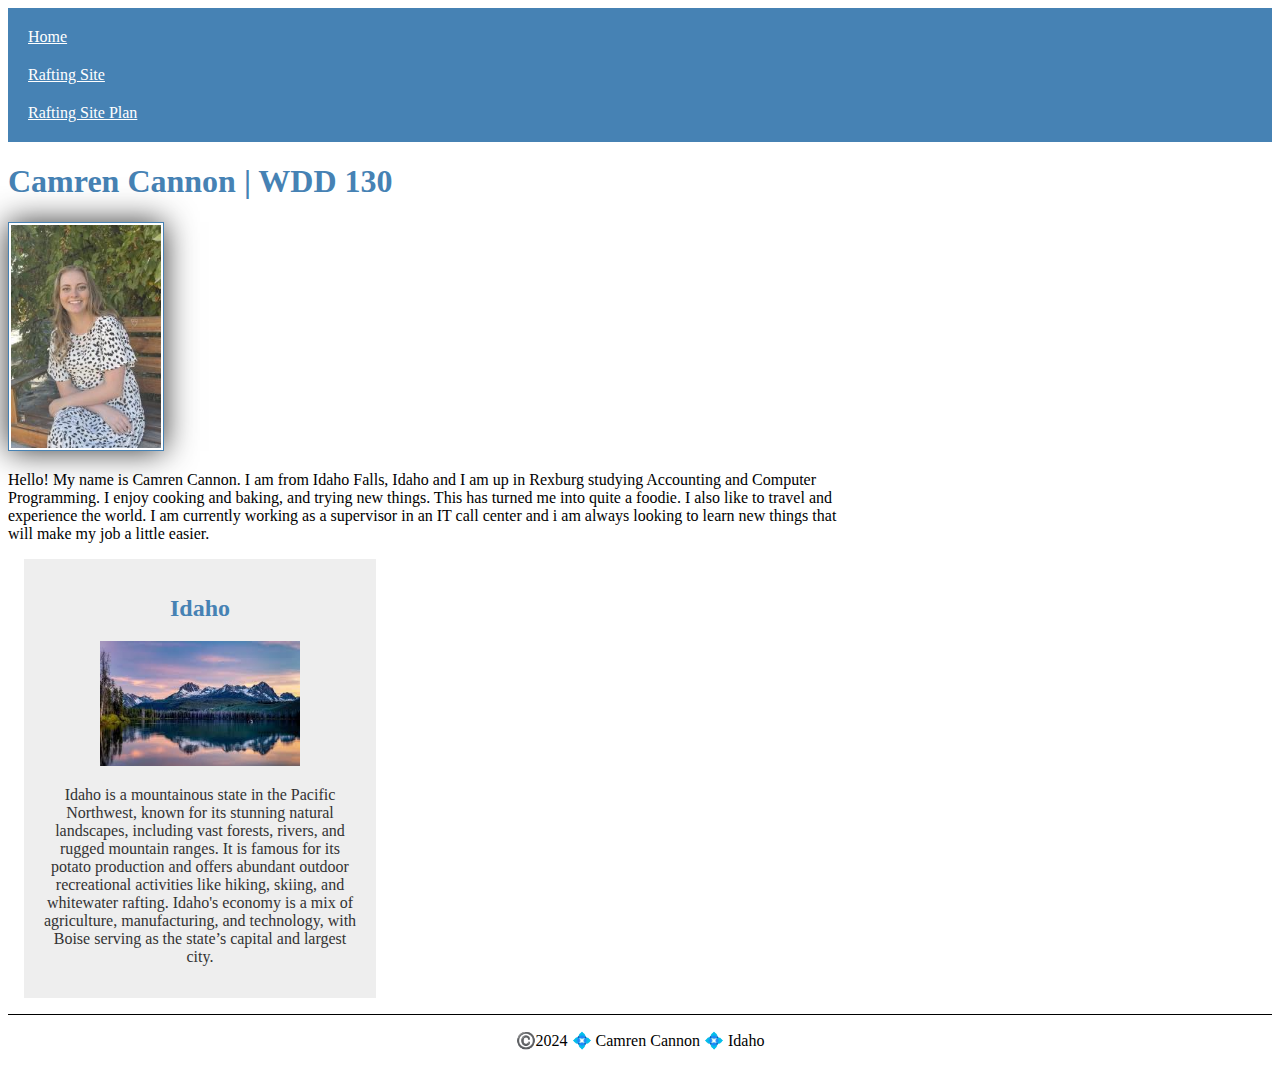
<file: index.html>
<!DOCTYPE html>
<html lang="en-US">
  <head>
    <meta Charset="utf-8">
    <meta name="viewport" content="width=device-width,initial-scale=1.0">
    <title>Camren Cannon | WDD 130</title>
    <meta name="description" content="Describe your home page here using keywords like your name, the course, the purpose of the page">
    <meta name="author" content="Camren Cannon">

    <link rel="stylesheet" href="styles/styles.css">
  </head>
  <body>
    <header>
        <nav>
            <a href="#">Home</a>
            <a href="wwr/index.html">Rafting Site</a>
            <a href="wwr/site-plan-rafting.html">Rafting Site Plan</a>
        </nav>
    </header>
    <main>
        <h1>Camren Cannon | WDD 130</h1>
        <img src="images/profile.jpg" alt="Hello, my name is Camren Cannon" width="200">
        <p>Hello! My name is Camren Cannon. I am from Idaho Falls, Idaho and I am up in Rexburg studying Accounting and Computer Programming. I enjoy cooking and baking, and trying new things. This has turned me into quite a foodie. I also like to travel and experience the world. I am currently working as a supervisor in an IT call center and i am always looking to learn new things that will make my job a little easier.</p>
      </main>
      <aside>
        <h2>Idaho</h2>
        <img src="images/Idaho.jfif" alt="Idahome">
        <p> Idaho is a mountainous state in the Pacific Northwest, known for its stunning natural landscapes, including vast forests, rivers, and rugged mountain ranges. It is famous for its potato production and offers abundant outdoor recreational activities like hiking, skiing, and whitewater rafting. Idaho's economy is a mix of agriculture, manufacturing, and technology, with Boise serving as the state’s capital and largest city. </p>
      </aside>
      <footer>
        <p>©️2024 💠 Camren Cannon 💠 Idaho</p>
    </footer>
  </body>
</html>
</file>
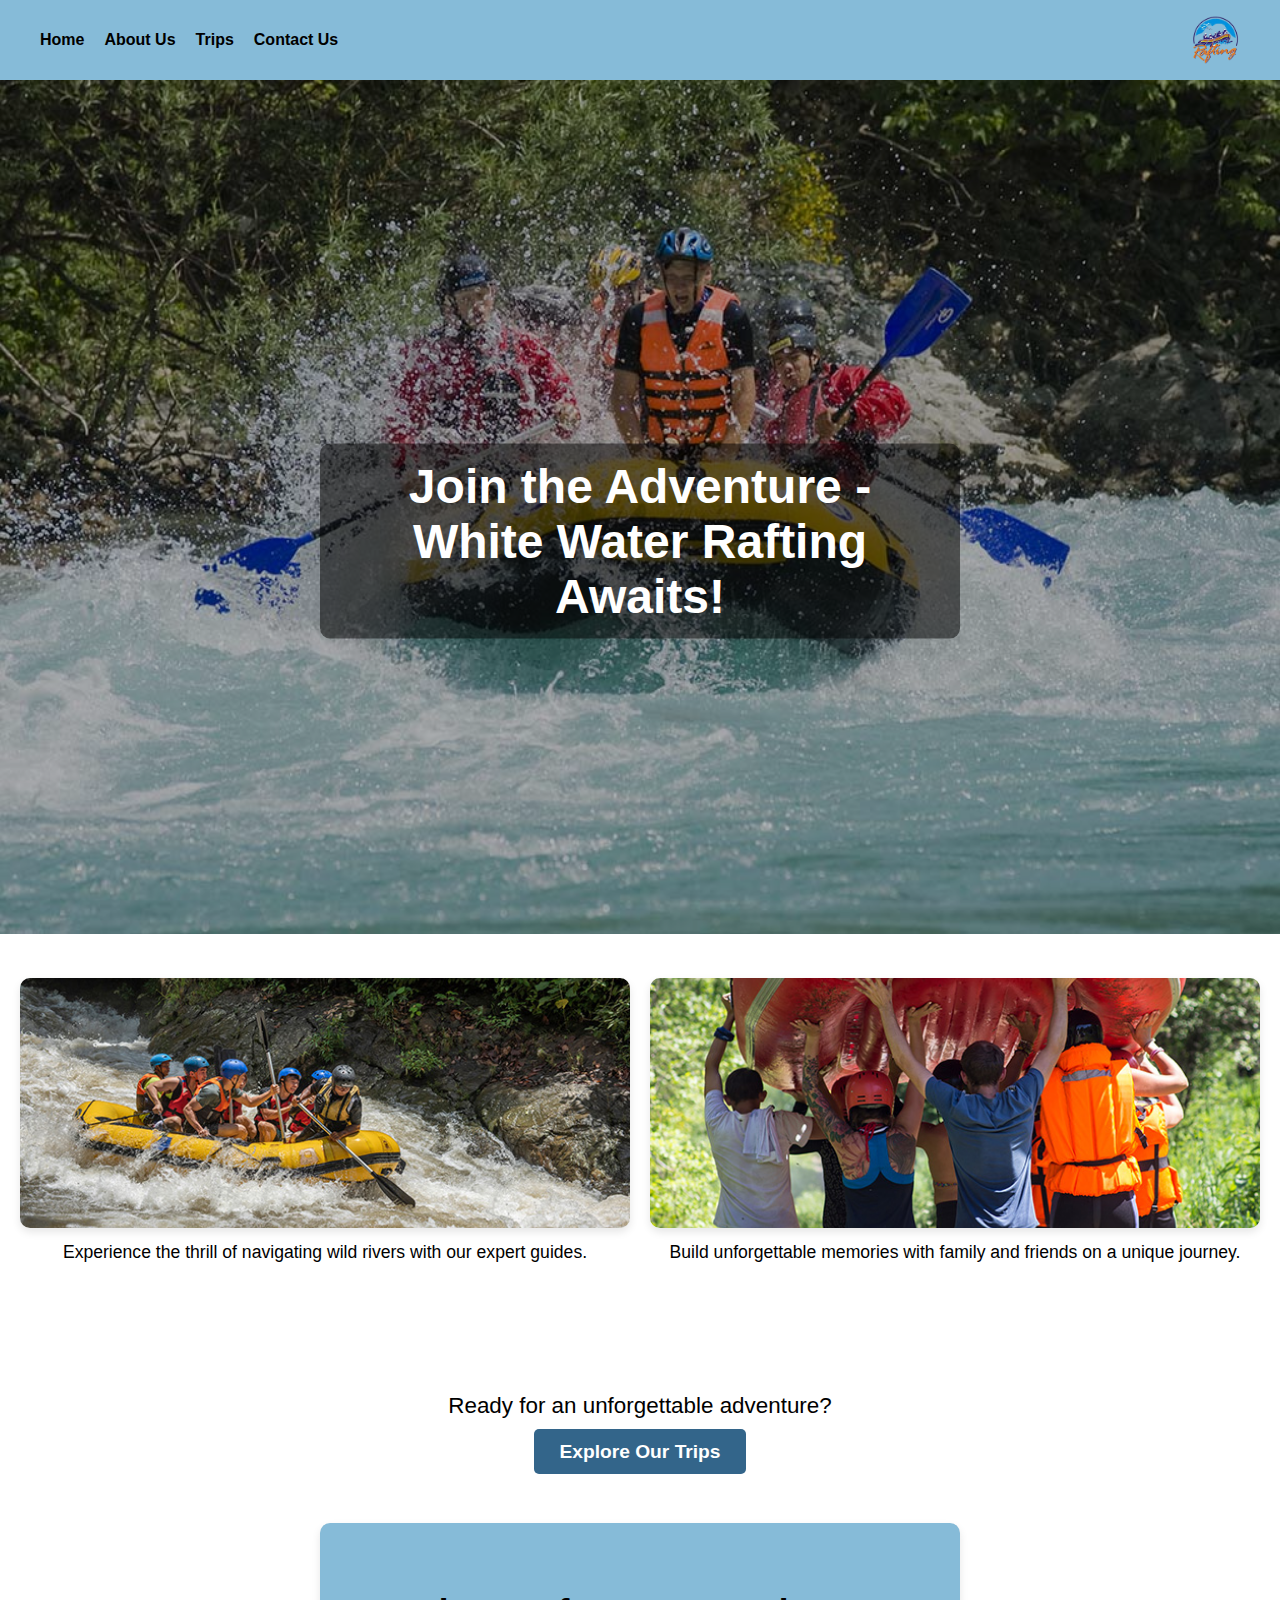
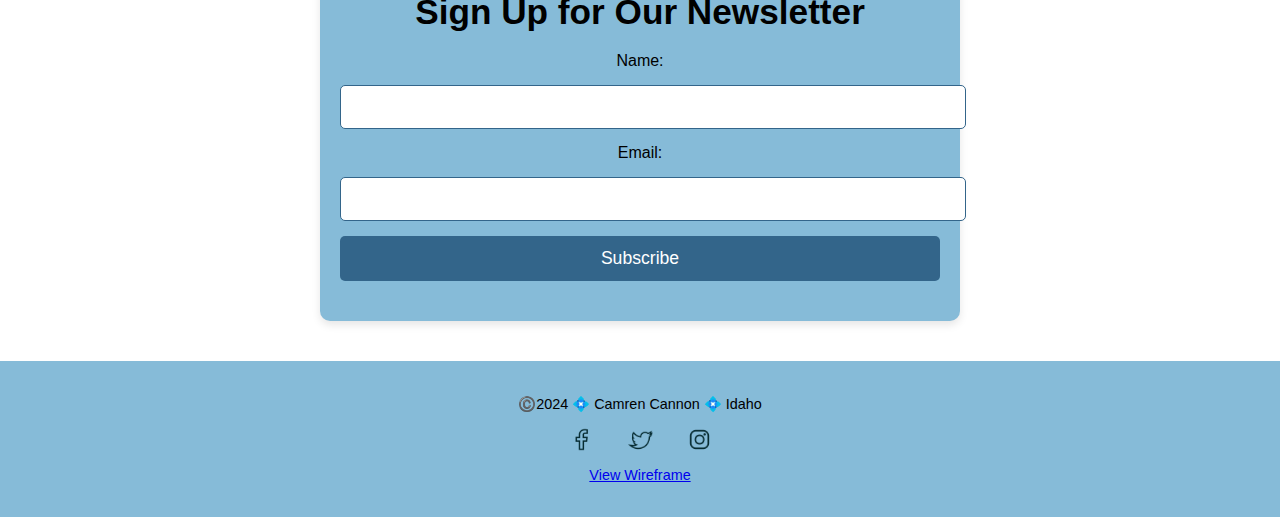
<file: wwr/index.html>
<!DOCTYPE html>
<html lang="en-US">
<head>
    <meta charset="utf-8">
    <meta name="viewport" content="width=device-width, initial-scale=1.0">
    <title>Adventure Rafters - Home</title>
    <meta name="description" content="Experience thrilling white-water rafting adventures. Join us for an unforgettable journey down wild rivers with Adventure Rafters.">
    
    <style>
        /* Color Variables */
        :root {
            --primary-color: #33658a;
            --secondary-color: #86bbd8;
            --accent1-color: #e7df36;
            --accent2-color: #d56f3e;
            --white-color: #ffffff;
            --text1-color: black;
        }

        /* General Styles */
        body {
            font-family: 'Poppins', sans-serif;
            margin: 0;
            padding: 0;
            color: var(--text1-color);
        }

        header {
            background-color: var(--secondary-color);
            padding: 15px 40px;
            display: flex;
            align-items: center;
            justify-content: space-between;
        }

        header nav {
            display: flex;
            gap: 20px;
        }

        header img {
            height: 50px;
        }

        header nav a {
            text-decoration: none;
            color: var(--text1-color);
            font-weight: bold;
            transition: color 0.3s;
        }

        header nav a:hover {
            color: var(--accent1-color);
        }

        /* Hero Section Styling */
        .hero {
            position: relative;
            text-align: center;
            overflow: hidden;
        }

        .hero-image {
            width: 100%;
            height: auto;
            filter: brightness(70%);
        }

        .hero h1 {
            position: absolute;
            top: 50%;
            left: 50%;
            transform: translate(-50%, -50%);
            font-size: 3em;
            color: var(--white-color);
            background: rgba(0, 0, 0, 0.5);
            padding: 15px 30px;
            border-radius: 10px;
        }

        /* CSS Grid Layout */
        .about-grid {
            display: grid;
            grid-template-columns: 1fr 1fr;
            gap: 20px;
            padding: 40px 20px;
        }

        .grid-item img {
            width: 100%;
            height: 250px; /* Set a fixed height for uniformity */
            object-fit: cover; /* Ensures the image fills the box without distortion */
            border-radius: 10px;
            box-shadow: 0 4px 8px rgba(0, 0, 0, 0.1);
        }

        .grid-item p {
            text-align: center;
            color: var(--text1-color);
            margin-top: 10px;
            font-size: 1.1em;
        }

        /* Call to Action Styling */
        .cta {
            text-align: center;
            margin: 30px auto;
            padding: 20px 0;
        }

        .cta p {
            font-size: 1.4em;
            margin-bottom: 10px;
        }

        .cta-button {
            padding: 12px 25px;
            font-size: 1.2em;
            color: var(--white-color);
            background-color: var(--primary-color);
            border-radius: 5px;
            text-decoration: none;
            font-weight: bold;
            transition: background-color 0.3s;
        }

        .cta-button:hover {
            background-color: var(--accent2-color);
        }

        /* Newsletter Sign-Up Form */
        .newsletter-signup {
            padding: 40px 20px;
            background-color: var(--secondary-color);
            text-align: center;
            border-radius: 10px;
            max-width: 600px;
            margin: 40px auto;
            box-shadow: 0 4px 8px rgba(0, 0, 0, 0.1);
        }

        .newsletter-signup h2 {
            font-size: 2.2em;
            margin-bottom: 20px;
            color: var(--text1-color);
        }

        .newsletter-signup form {
            display: flex;
            flex-direction: column;
            gap: 15px;
        }

        .newsletter-signup input[type="text"],
        .newsletter-signup input[type="email"] {
            width: 100%;
            padding: 12px;
            border-radius: 5px;
            border: 1px solid var(--primary-color);
            font-size: 1em;
        }

        .newsletter-signup button {
            background-color: var(--primary-color);
            color: var(--white-color);
            font-size: 1.1em;
            padding: 12px;
            border: none;
            border-radius: 5px;
            cursor: pointer;
            transition: background-color 0.3s;
        }

        .newsletter-signup button:hover {
            background-color: var(--accent1-color);
        }

        /* Footer Styling */
        footer {
            background-color: var(--secondary-color);
            padding: 20px;
            text-align: center;
            font-size: 0.9em;
        }

        footer nav a {
            margin: 0 10px;
            color: var(--text1-color);
            text-decoration: none;
        }

        footer nav a:hover {
            color: var(--accent1-color);
        }

        footer img {
            width: 25px;
            height: 25px;
            margin: 0 5px;
            vertical-align: middle;
        }
    </style>
</head>
<body>
    <header>
        <nav>
            <a href="index.html">Home</a>
            <a href="about.html">About Us</a>
            <a href="trips.html">Trips</a>
            <a href="contact.html">Contact Us</a>
        </nav>
        <img src="images/logo.png" alt="Rafting Logo">
    </header>
    
    <main>
        <!-- Hero Section -->
        <section class="hero">
            <img src="images/hero-image.jpg" alt="Rafting Adventure" class="hero-image">
            <h1>Join the Adventure - White Water Rafting Awaits!</h1>
        </section>
        
        <!-- Grid Layout Section -->
        <section class="about-grid">
            <div class="grid-item">
                <img src="images/about1.jpg" alt="River Rafting Experience">
                <p>Experience the thrill of navigating wild rivers with our expert guides.</p>
            </div>
            <div class="grid-item">
                <img src="images/about2.jpg" alt="Team Building">
                <p>Build unforgettable memories with family and friends on a unique journey.</p>
            </div>
        </section>
        
        <!-- Call to Action -->
        <section class="cta">
            <p>Ready for an unforgettable adventure?</p>
            <p> </p>
            <a href="trips.html" class="cta-button">Explore Our Trips</a>
        </section>
        
        <!-- Newsletter Sign-Up Form -->
        <section class="newsletter-signup">
            <h2>Sign Up for Our Newsletter</h2>
            <form>
                <label for="newsletter-name">Name:</label>
                <input type="text" id="newsletter-name" name="name" required>
                
                <label for="newsletter-email">Email:</label>
                <input type="email" id="newsletter-email" name="email" required>
                
                <button type="submit">Subscribe</button>
            </form>
        </section>
    </main>

    <footer>
        <p>©️2024 💠 Camren Cannon 💠 Idaho</p>
        <nav class="sociallinks">
            <a href="https://www.facebook.com/yourpage" target="_blank"><img src="images/facebook.webp" alt="Follow us on Facebook"></a>
            <a href="https://www.twitter.com/yourpage" target="_blank"><img src="images/twitter.webp" alt="Follow us on Twitter"></a>
            <a href="https://www.instagram.com/yourpage" target="_blank"><img src="images/instagram.webp" alt="Follow us on Instagram"></a>
        </nav>
        <p><a href="wireframe-image-link.jpg">View Wireframe</a></p>
    </footer>
</body>
</html>
</file>
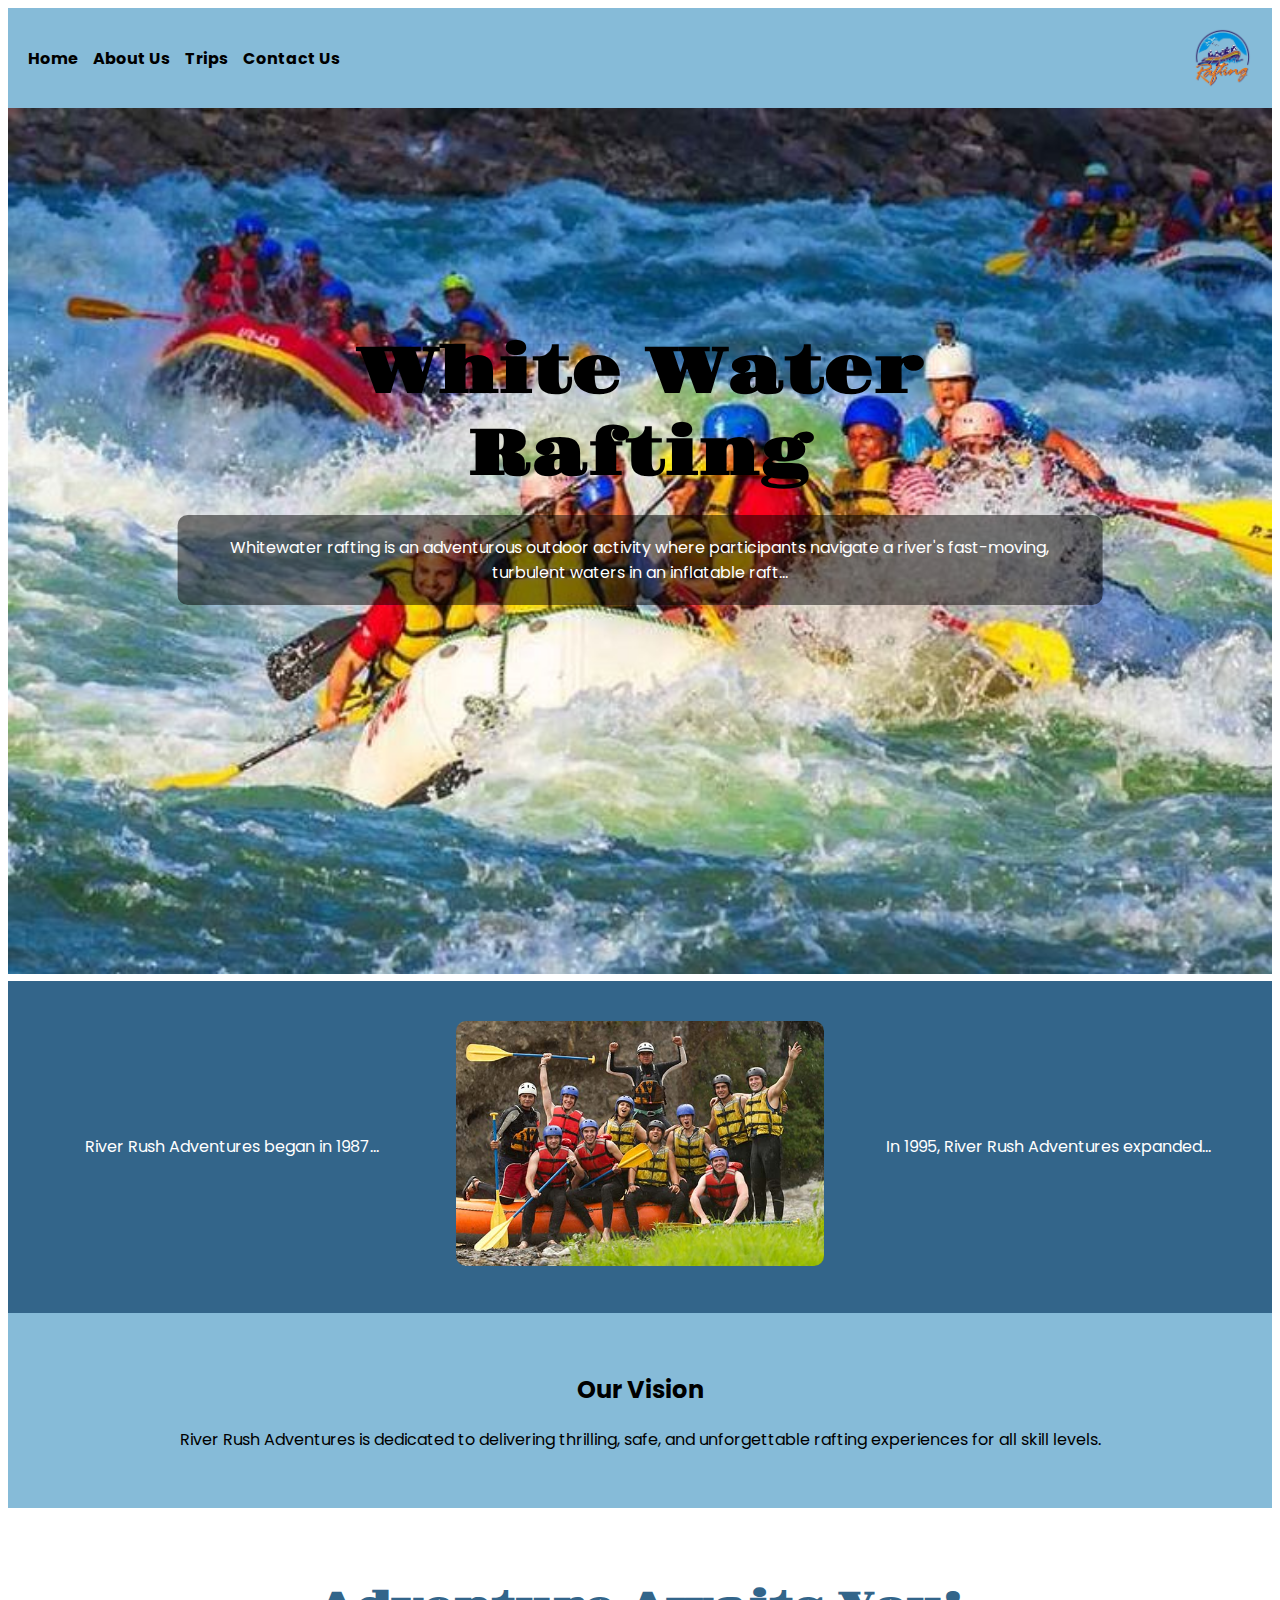
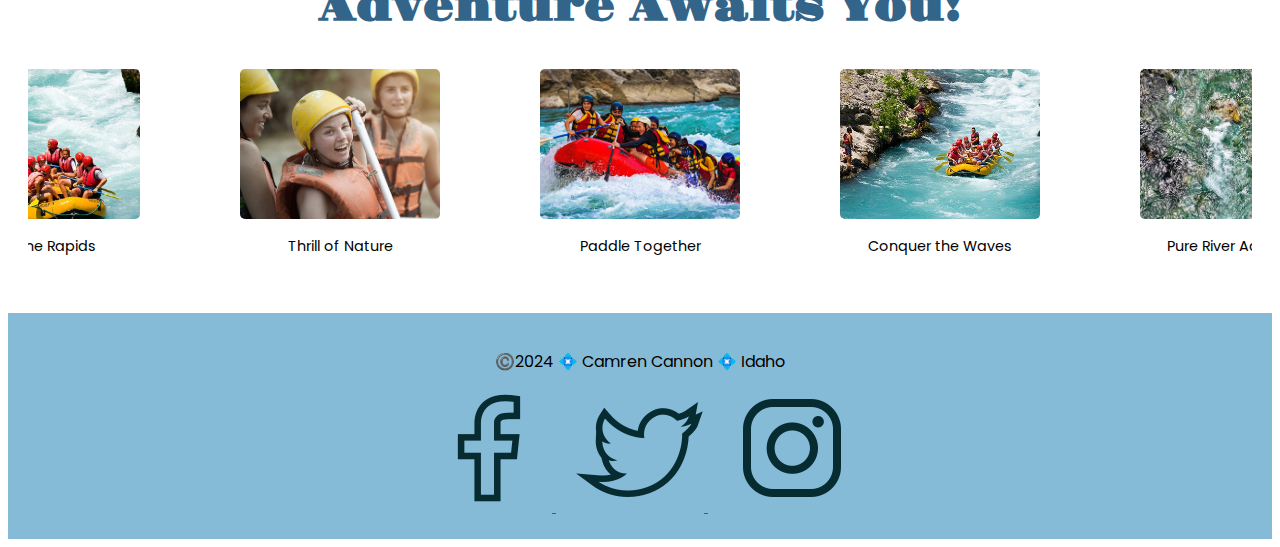
<file: wwr/about.html>
<!DOCTYPE html>
<html lang="en-US">
<head>
    <meta charset="UTF-8">
    <meta name="viewport" content="width=device-width, initial-scale=1.0">
    <meta name="description" content="Learn about River Rush Adventures, a whitewater rafting company founded in 1987, known for thrilling rafting experiences and scenic expeditions.">
    <meta name="author" content="Camren Cannon">
    
    <title>About Us - Adventure Rafters</title>
    
    <link rel="preconnect" href="https://fonts.googleapis.com">
    <link rel="preconnect" href="https://fonts.gstatic.com" crossorigin>
    <link href="https://fonts.googleapis.com/css2?family=Gravitas+One&family=Poppins:wght@400&display=swap" rel="stylesheet">
    
    <style>
        /* Color Variables */
        :root {
            --primary-color: #33658a;
            --secondary-color: #86bbd8;
            --accent1-color: #e7df36;
            --accent2-color: #d56f3e;
            --text1-color: black;
        }

        /* Font Variables */
        body {
            font-family: 'Poppins', sans-serif;
        }

        header {
            background-color: var(--secondary-color);
            padding: 20px;
            display: flex;
            align-items: center;
            justify-content: space-between;
        }

        header nav {
            margin-right: auto;
            display: flex;
            gap: 15px;
        }

        header img {
            margin-left: 20px;
            height: 60px;
        }

        header nav a {
            text-decoration: none;
            color: var(--text1-color);
            font-weight: bold;
        }

        header nav a:hover {
            color: var(--accent1-color);
        }

        .hero {
            position: relative;
            text-align: center;
            color: white;
        }

        .hero img {
            width: 100%;
            height: auto;
        }

        .hero h1 {
            position: absolute;
            top: 30%;
            left: 50%;
            transform: translate(-50%, -50%);
            font-family: 'Gravitas One', sans-serif;
            font-size: 4em;
            color: black;
        }

        .hero p {
            position: absolute;
            top: 50%;
            left: 50%;
            transform: translate(-50%, -50%);
            width: 70%;
            background-color: rgba(0, 0, 0, 0.5);
            padding: 20px;
            border-radius: 10px;
        }

        .history {
            display: flex;
            justify-content: space-around;
            align-items: center;
            padding: 40px 20px;
            background-color: var(--primary-color);
            color: white;
            text-align: center;
        }

        .history .text-block, 
        .history .image-block {
            width: 30%;
        }

        .history .image-block img {
            width: 100%;
            border-radius: 10px;
        }

        .vision {
            text-align: center;
            padding: 40px 20px;
            background-color: var(--secondary-color);
            color: var(--text1-color);
        }

        .adventure {
            text-align: center;
            padding: 40px 20px;
        }

        .adventure h2 {
            font-family: 'Gravitas One', sans-serif;
            font-size: 2.5em;
            color: var(--primary-color);
            margin-bottom: 20px;
        }

        .grid {
            display: flex;
            gap: 20px;
            justify-content: center;
            overflow-x: auto;
        }

        .grid-item {
            flex: 0 0 auto;
            width: 200px;
            text-align: center;
        }

        .grid-item img {
            width: 100%;
            height: 150px;
            object-fit: cover;
            border-radius: 5px;
        }

        .grid-item figcaption {
            margin-top: 10px;
            font-size: 0.9em;
            color: var(--text1-color);
        }

        footer {
            background-color: var(--secondary-color);
            padding: 20px;
            text-align: center;
        }

        footer nav a {
            margin: 0 10px;
            color: var(--primary-color);
        }

        footer nav a:hover {
            color: var(--accent1-color);
        }

        footer p {
            margin-bottom: 10px;
            color: var(--text1-color);
        }
    </style>
</head>
<body>
    <header>
        <nav>
            <a href="index.html">Home</a>
            <a href="about.html">About Us</a>
            <a href="trips.html">Trips</a>
            <a href="contact.html">Contact Us</a>
        </nav>
        <img src="images/logo.png" alt="Rafting Logo">
    </header>

    <main>
        <div class="hero">
            <img src="images/raftinghero.jpg" alt="White Water Rafting">
            <h1>White Water Rafting</h1>
            <p>Whitewater rafting is an adventurous outdoor activity where participants navigate a river's fast-moving, turbulent waters in an inflatable raft...</p>
        </div>

        <section class="history">
            <div class="text-block">
                <p>River Rush Adventures began in 1987...</p>
            </div>
            <div class="image-block">
                <img src="images/history.jpg" alt="History Image">
            </div>
            <div class="text-block">
                <p>In 1995, River Rush Adventures expanded...</p>
            </div>
        </section>

        <section class="vision">
            <h2>Our Vision</h2>
            <p>River Rush Adventures is dedicated to delivering thrilling, safe, and unforgettable rafting experiences for all skill levels.</p>
        </section>

        <section class="adventure">
            <h2>Adventure Awaits You!</h2>
            <div class="grid">
                <figure class="grid-item">
                    <img src="images/raftingone.jpg" alt="Yellow Raft">
                    <figcaption>Ride the Rapids</figcaption>
                </figure>
                <figure class="grid-item">
                    <img src="images/raftingtwo.png" alt="Happy People">
                    <figcaption>Thrill of Nature</figcaption>
                </figure>
                <figure class="grid-item">
                    <img src="images/rafting3.jpg" alt="Red Raft">
                    <figcaption>Paddle Together</figcaption>
                </figure>
                <figure class="grid-item">
                    <img src="images/rafting4.jpg" alt="Narrow River">
                    <figcaption>Conquer the Waves</figcaption>
                </figure>
                <figure class="grid-item">
                    <img src="images/rafting5.jpg" alt="Cool Water">
                    <figcaption>Pure River Adventure</figcaption>
                </figure>
            </div>
        </section>
    </main>

    <footer>
        <p>©️2024 💠 Camren Cannon 💠 Idaho</p>
        <nav class="sociallinks">
            <a href="https://www.facebook.com/yourpage" target="_blank">
                <img src="images/facebook.webp" alt="Follow us on Facebook">
            </a>
            <a href="https://www.twitter.com/yourpage" target="_blank">
                <img src="images/twitter.webp" alt="Follow us on Twitter">
            </a>
            <a href="https://www.instagram.com/yourpage" target="_blank">
                <img src="images/instagram.webp" alt="Follow us on Instagram">
            </a>
        </nav>
    </footer>
</body>
</html>
</file>
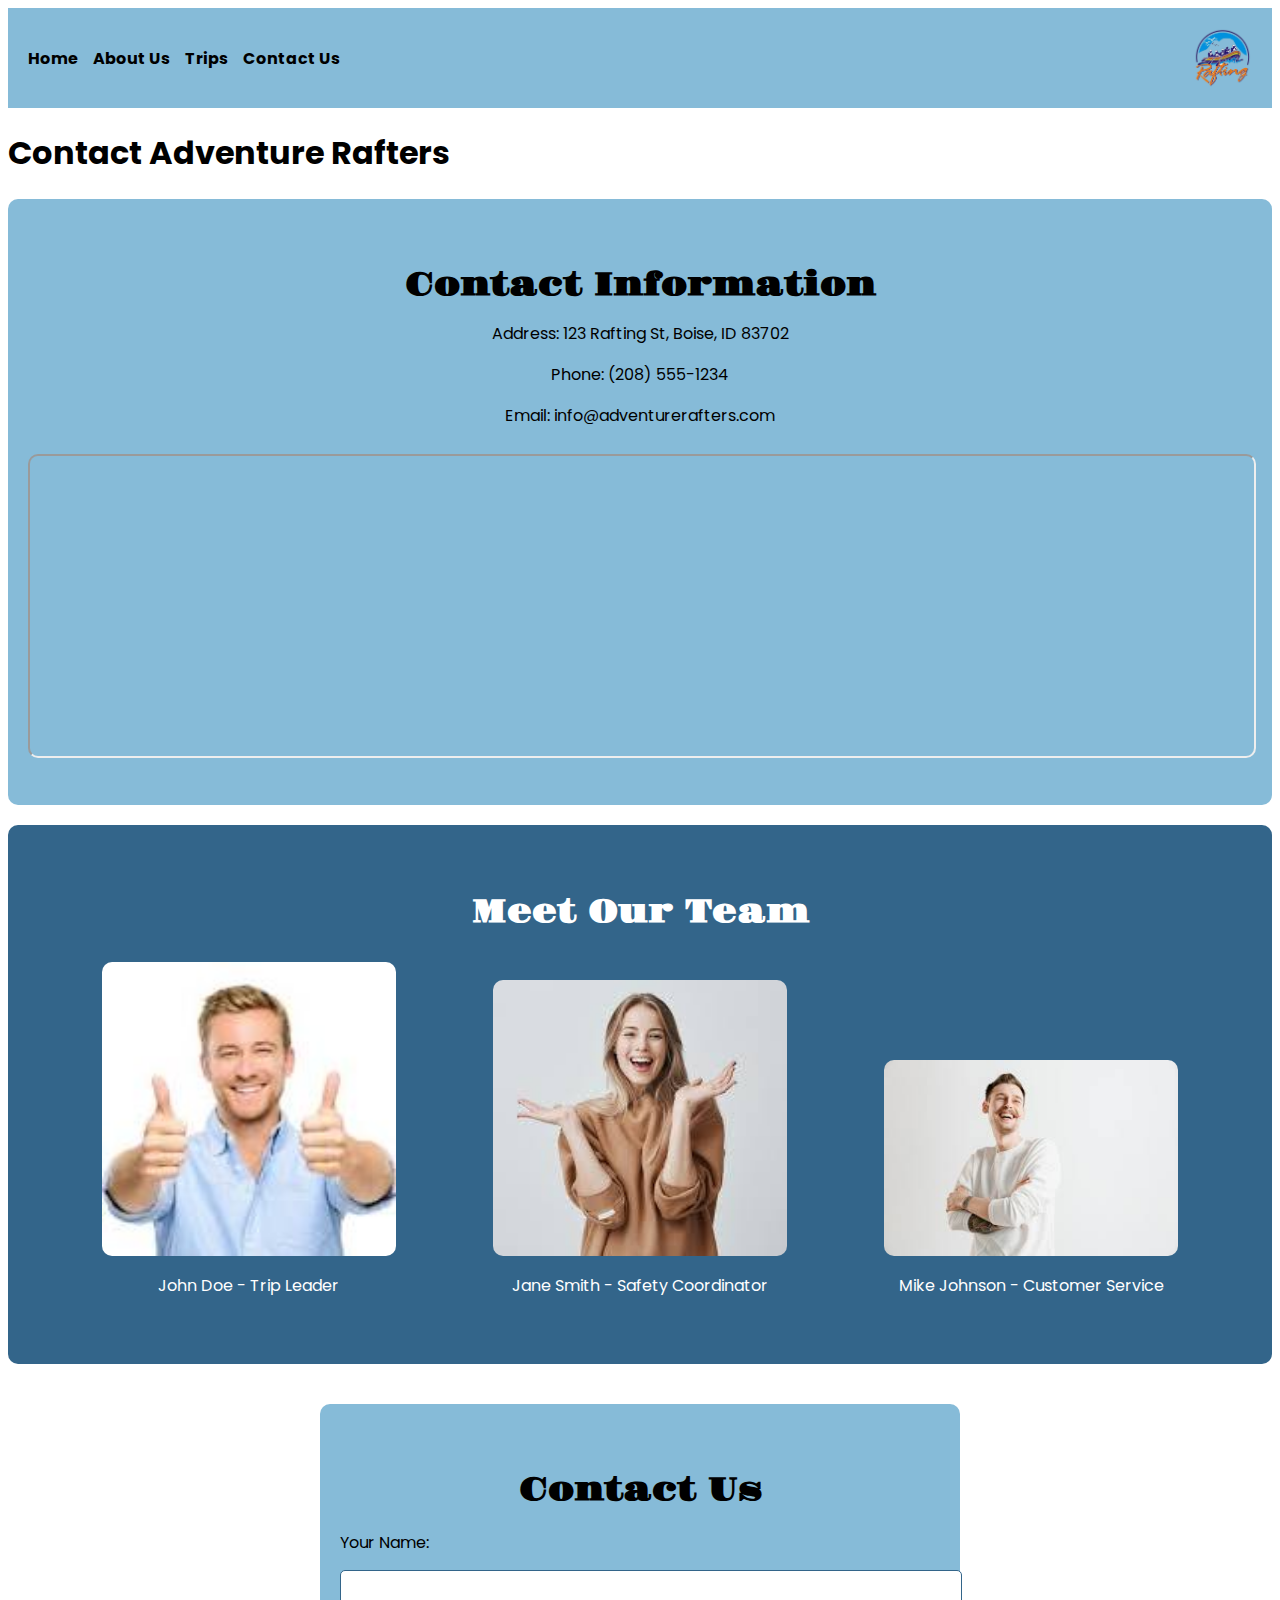
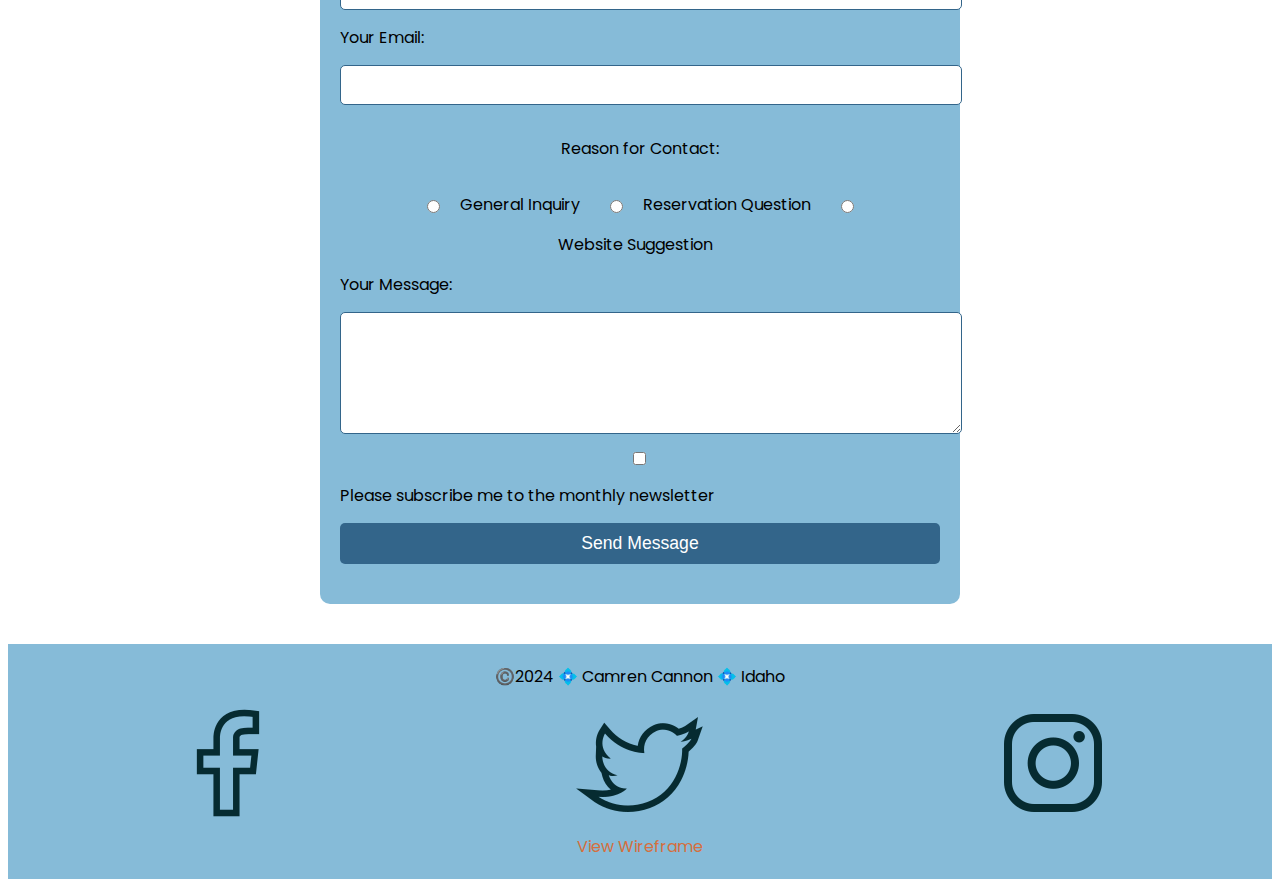
<file: wwr/contact.html>
<!DOCTYPE html>
<html lang="en-US">
<head>
    <meta charset="utf-8">
    <meta name="viewport" content="width=device-width, initial-scale=1.0">
    <title>Contact Us - Adventure Rafters</title>
    <meta name="description" content="Get in touch with Adventure Rafters for general inquiries, reservations, or website suggestions. Visit us, meet our team, or reach out through the contact form.">
    <meta name="author" content="Camren Cannon">

    <!-- Google Fonts -->
    <link rel="preconnect" href="https://fonts.googleapis.com">
    <link rel="preconnect" href="https://fonts.gstatic.com" crossorigin>
    <link href="https://fonts.googleapis.com/css2?family=Poppins:wght@400;700&family=Gravitas+One&display=swap" rel="stylesheet">

    <style>
        /* Color Variables */
        :root {
            --primary-color: #33658a;
            --secondary-color: #86bbd8;
            --accent1-color: #e7df36;
            --accent2-color: #d56f3e;
            --text1-color: black;
        }

        /* Font Variables */
        body {
            font-family: 'Poppins', sans-serif;
        }

        header {
            background-color: var(--secondary-color);
            padding: 20px;
            display: flex;
            align-items: center;
            justify-content: space-between;
        }

        header nav {
            margin-right: auto;
            display: flex;
            gap: 15px;
        }

        header img {
            margin-left: 20px;
            height: 60px;
        }

        header nav a {
            text-decoration: none;
            color: var(--text1-color);
            font-weight: bold;
        }

        header nav a:hover {
            color: var(--accent1-color);
        }

        /* Contact Page Specific Styling */
        .company-info {
            padding: 40px 20px;
            background-color: var(--secondary-color);
            color: var(--text1-color);
            text-align: center;
            border-radius: 10px;
            margin-bottom: 20px;
        }

        .company-info h2 {
            font-family: 'Gravitas One', sans-serif;
            font-size: 2em;
            margin-bottom: 10px;
        }

        .map iframe {
            width: 100%;
            height: 300px;
            border-radius: 10px;
            margin-top: 10px;
        }

        /* Employee Profiles Section */
        .employee-profiles {
            padding: 40px 20px;
            background-color: var(--primary-color);
            color: white;
            text-align: center;
            border-radius: 10px;
            margin-bottom: 20px;
        }

        .employee-profiles h2 {
            font-family: 'Gravitas One', sans-serif;
            font-size: 2em;
            margin-bottom: 20px;
        }

        .profile {
            display: inline-block;
            width: 30%;
            margin: 10px;
            text-align: center;
        }

        .profile img {
            width: 80%;
            height: auto;
            border-radius: 10px;
        }

        .profile p {
            margin-top: 10px;
            font-size: 1em;
        }

        /* Contact Form Section */
        .contact-form {
            padding: 40px 20px;
            background-color: var(--secondary-color);
            color: var(--text1-color);
            border-radius: 10px;
            text-align: center;
            max-width: 600px;
            margin: 40px auto;
        }

        .contact-form h2 {
            font-family: 'Gravitas One', sans-serif;
            font-size: 2em;
            margin-bottom: 20px;
        }

        .contact-form form {
            display: flex;
            flex-direction: column;
            gap: 15px;
        }

        .contact-form label {
            text-align: left;
        }

        .contact-form input[type="text"],
        .contact-form input[type="email"],
        .contact-form textarea {
            width: 100%;
            padding: 10px;
            border-radius: 5px;
            border: 1px solid var(--primary-color);
            font-size: 1em;
        }

        .contact-form textarea {
            height: 100px;
        }

        .contact-form input[type="radio"],
        .contact-form input[type="checkbox"] {
            margin-right: 5px;
        }

        .contact-form button {
            background-color: var(--primary-color);
            color: white;
            font-size: 1.1em;
            padding: 10px 20px;
            border: none;
            border-radius: 5px;
            cursor: pointer;
        }

        .contact-form button:hover {
            background-color: var(--accent1-color);
        }

        /* Centered Radio Group Styling */
        .radio-group {
            display: flex;
            gap: 15px;
            justify-content: center;
            align-items: center;
            flex-wrap: wrap;
            text-align: center;
        }

        .radio-group label {
            margin-right: 10px;
        }

        /* Horizontal Social Links */
        .sociallinks {
            display: flex;
            justify-content: center;
            gap: 15px;
            margin-top: 10px;
        }

        .sociallinks a {
            display: inline-block;
        }

        /* Footer Styling */
        footer {
            background-color: var(--secondary-color);
            padding: 20px;
            text-align: center; /* Centers text and elements within the footer */
        }

        footer p, footer nav, footer a {
            margin: 0 auto; /* Centers each item within the footer */
        }

        footer a {
            color: var(--accent2-color);
            text-decoration: none;
        }

        footer a:hover {
            text-decoration: underline;
        }
    </style>
</head>
<body>
    <header>
        <nav>
            <a href="index.html">Home</a>
            <a href="about.html">About Us</a>
            <a href="trips.html">Trips</a>
            <a href="contact.html">Contact Us</a>
        </nav>
        <img src="images/logo.png" alt="Rafting Logo">
    </header>
    
    <main>
        <h1>Contact Adventure Rafters</h1>

        <section class="company-info">
            <h2>Contact Information</h2>
            <p>Address: 123 Rafting St, Boise, ID 83702</p>
            <p>Phone: (208) 555-1234</p>
            <p>Email: info@adventurerafters.com</p>
            <div class="map">
                <iframe src="https://www.google.com/maps/embed?..." title="Adventure Rafters Location Map"></iframe>
            </div>
        </section>

        <section class="employee-profiles">
            <h2>Meet Our Team</h2>
            <div class="profile">
                <img src="images/employee1.jfif" alt="Employee 1">
                <p>John Doe - Trip Leader</p>
            </div>
            <div class="profile">
                <img src="images/employee2.jfif" alt="Employee 2">
                <p>Jane Smith - Safety Coordinator</p>
            </div>
            <div class="profile">
                <img src="images/employee3.jfif" alt="Employee 3">
                <p>Mike Johnson - Customer Service</p>
            </div>
        </section>

        <section class="contact-form">
            <h2>Contact Us</h2>
            <form>
                <label for="name">Your Name:</label>
                <input type="text" id="name" name="name" required>

                <label for="email">Your Email:</label>
                <input type="email" id="email" name="email" required>

                <p>Reason for Contact:</p>
                <div class="radio-group">
                    <input type="radio" id="general" name="purpose" value="General Inquiry">
                    <label for="general">General Inquiry</label>
                    <input type="radio" id="reservation" name="purpose" value="Reservation Question">
                    <label for="reservation">Reservation Question</label>
                    <input type="radio" id="suggestion" name="purpose" value="Website Suggestion">
                    <label for="suggestion">Website Suggestion</label>
                </div>

                <label for="message">Your Message:</label>
                <textarea id="message" name="message" required></textarea>

                <input type="checkbox" id="subscribe" name="subscribe">
                <label for="subscribe">Please subscribe me to the monthly newsletter</label>

                <button type="submit">Send Message</button>
            </form>
        </section>
    </main>

    <footer>
        <p>©️2024 💠 Camren Cannon 💠 Idaho</p>
        <nav class="sociallinks">
            <a href="https://www.facebook.com/yourpage" target="_blank"><img src="images/facebook.webp" alt="Follow us on Facebook"></a>
            <a href="https://www.twitter.com/yourpage" target="_blank"><img src="images/twitter.webp" alt="Follow us on Twitter"></a>
            <a href="https://www.instagram.com/yourpage" target="_blank"><img src="images/instagram.webp" alt="Follow us on Instagram"></a>
        </nav>
        <a href="wireframe-image-link.jpg">View Wireframe</a>
    </footer>
</body>
</html>
</file>
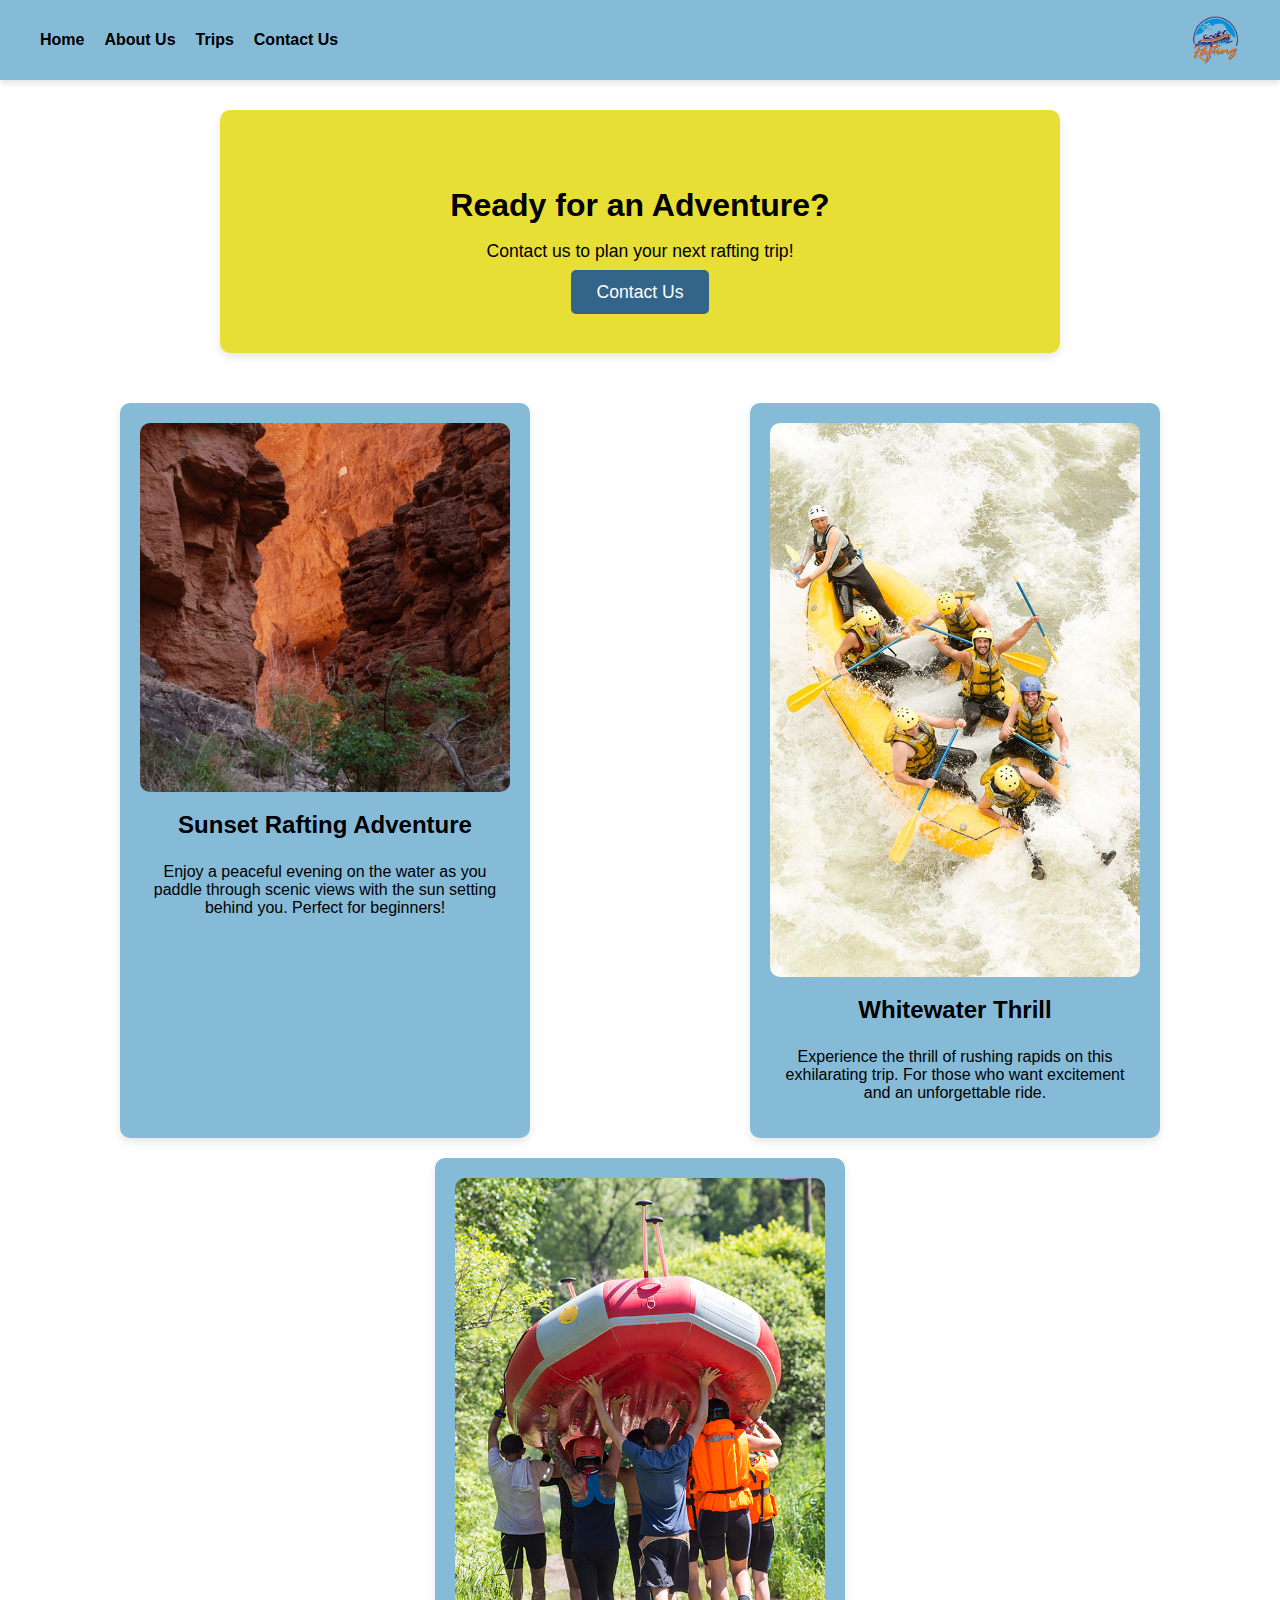
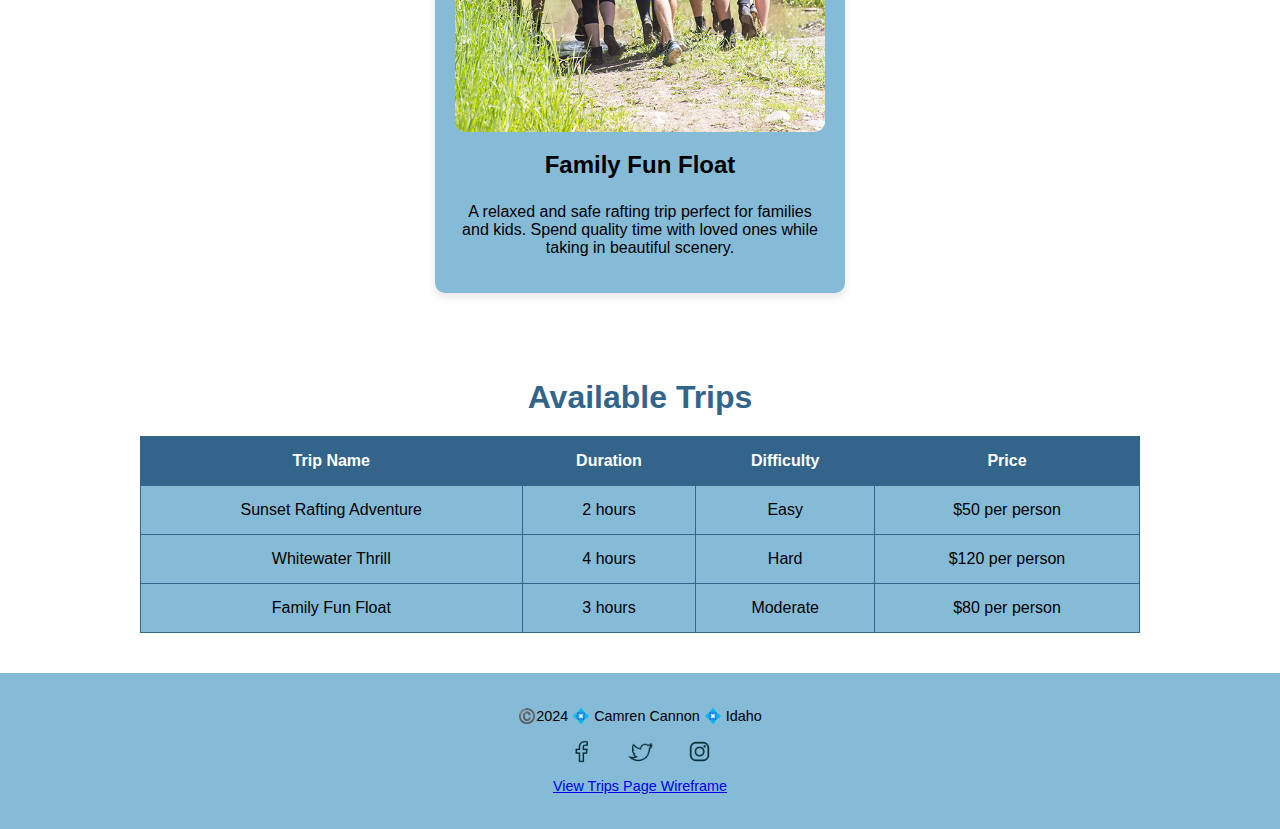
<file: wwr/Trips.html>
<!DOCTYPE html>
<html lang="en-US">
<head>
    <meta charset="utf-8">
    <meta name="viewport" content="width=device-width, initial-scale=1.0">
    <title>Trips - Adventure Rafters</title>
    <meta name="description" content="Discover exciting rafting adventures and packages offered by Adventure Rafters. Book your next trip today!" />

    <style>
        /* Color Variables */
        :root {
            --primary-color: #33658a;
            --secondary-color: #86bbd8;
            --accent1-color: #e7df36;
            --accent2-color: #d56f3e;
            --text1-color: black;
        }

        /* Font and General Styling */
        body {
            font-family: 'Poppins', sans-serif;
            margin: 0;
            padding: 0;
            color: var(--primary-color);
        }

        header {
            background-color: var(--secondary-color);
            padding: 15px 40px;
            display: flex;
            align-items: center;
            justify-content: space-between;
            box-shadow: 0 4px 6px rgba(0, 0, 0, 0.1);
        }

        header nav {
            display: flex;
            gap: 20px;
        }

        header img {
            height: 50px;
        }

        header nav a {
            text-decoration: none;
            color: var(--text1-color);
            font-weight: bold;
            transition: color 0.3s;
        }

        header nav a:hover {
            color: var(--accent1-color);
        }

        /* CTA Styling */
        .cta {
            background-color: var(--accent1-color);
            padding: 50px 20px;
            color: var(--text1-color);
            text-align: center;
            border-radius: 10px;
            margin: 30px auto;
            max-width: 800px;
            box-shadow: 0 4px 8px rgba(0, 0, 0, 0.1);
        }

        .cta h2 {
            font-family: 'Gravitas One', sans-serif;
            font-size: 2em;
            margin-bottom: 10px;
        }

        .cta p {
            font-size: 1.1em;
            margin-bottom: 20px;
        }

        .cta-button {
            background-color: var(--primary-color);
            color: white;
            padding: 12px 25px;
            border: none;
            border-radius: 5px;
            font-size: 1.1em;
            text-decoration: none;
            cursor: pointer;
            transition: background-color 0.3s;
        }

        .cta-button:hover {
            background-color: var(--accent2-color);
        }

        /* Trip Descriptions */
        .trip-descriptions {
            display: flex;
            justify-content: space-around;
            flex-wrap: wrap;
            padding: 20px;
            gap: 20px;
        }

        .trip {
            background-color: var(--secondary-color);
            color: var(--text1-color);
            width: calc(33% - 40px);
            border-radius: 10px;
            text-align: center;
            padding: 20px;
            box-shadow: 0 4px 8px rgba(0, 0, 0, 0.1);
            transition: transform 0.3s;
        }

        .trip:hover {
            transform: translateY(-5px);
        }

        .trip img {
            width: 100%;
            height: auto;
            border-radius: 10px;
        }

        .trip h3 {
            font-size: 1.5em;
            margin-top: 15px;
        }

        /* Trips Table */
        .trip-table {
            padding: 40px 20px;
            text-align: center;
            max-width: 1000px;
            margin: auto;
        }

        .trip-table h2 {
            font-family: 'Gravitas One', sans-serif;
            font-size: 2em;
            margin-bottom: 20px;
        }

        table {
            width: 100%;
            border-collapse: collapse;
            margin-top: 20px;
            background-color: var(--secondary-color);
        }

        th, td {
            padding: 15px;
            border: 1px solid var(--primary-color);
            color: var(--text1-color);
        }

        th {
            background-color: var(--primary-color);
            color: white;
            font-weight: bold;
        }

        /* Footer Styling */
        footer {
            background-color: var(--secondary-color);
            padding: 20px;
            text-align: center;
            color: var(--text1-color);
            font-size: 0.9em;
        }

        footer nav a {
            margin: 0 10px;
            color: var(--primary-color);
            transition: color 0.3s;
        }

        footer nav a:hover {
            color: var(--accent1-color);
        }

        footer img {
            width: 25px;
            height: 25px;
            margin: 0 5px;
            vertical-align: middle;
        }
    </style>
</head>
<body>
    <header>
        <nav>
            <a href="index.html">Home</a>
            <a href="about.html">About Us</a>
            <a href="trips.html">Trips</a>
            <a href="contact.html">Contact Us</a>
        </nav>
        <img src="images/logo.png" alt="Rafting Logo">
    </header>

    <main>
        <!-- Call to Action -->
        <section class="cta">
            <h2>Ready for an Adventure?</h2>
            <p>Contact us to plan your next rafting trip!</p>
            <a href="contact.html" class="cta-button">Contact Us</a>
        </section>

        <!-- Trip Descriptions -->
        <section class="trip-descriptions">
            <div class="trip">
                <img src="images/trip1.jpg" alt="Sunset Rafting Adventure">
                <h3>Sunset Rafting Adventure</h3>
                <p>Enjoy a peaceful evening on the water as you paddle through scenic views with the sun setting behind you. Perfect for beginners!</p>
            </div>
            <div class="trip">
                <img src="images/trip2.jpg" alt="Whitewater Thrill">
                <h3>Whitewater Thrill</h3>
                <p>Experience the thrill of rushing rapids on this exhilarating trip. For those who want excitement and an unforgettable ride.</p>
            </div>
            <div class="trip">
                <img src="images/trip3.jpg" alt="Family Fun Float">
                <h3>Family Fun Float</h3>
                <p>A relaxed and safe rafting trip perfect for families and kids. Spend quality time with loved ones while taking in beautiful scenery.</p>
            </div>
        </section>

        <!-- Trips Table -->
        <section class="trip-table">
            <h2>Available Trips</h2>
            <table>
                <thead>
                    <tr>
                        <th>Trip Name</th>
                        <th>Duration</th>
                        <th>Difficulty</th>
                        <th>Price</th>
                    </tr>
                </thead>
                <tbody>
                    <tr>
                        <td>Sunset Rafting Adventure</td>
                        <td>2 hours</td>
                        <td>Easy</td>
                        <td>$50 per person</td>
                    </tr>
                    <tr>
                        <td>Whitewater Thrill</td>
                        <td>4 hours</td>
                        <td>Hard</td>
                        <td>$120 per person</td>
                    </tr>
                    <tr>
                        <td>Family Fun Float</td>
                        <td>3 hours</td>
                        <td>Moderate</td>
                        <td>$80 per person</td>
                    </tr>
                </tbody>
            </table>
        </section>
    </main>

    <footer>
        <p>©️2024 💠 Camren Cannon 💠 Idaho</p>
        <nav class="sociallinks">
            <a href="https://www.facebook.com/yourpage" target="_blank"><img src="images/facebook.webp" alt="Follow us on Facebook"></a>
            <a href="https://www.twitter.com/yourpage" target="_blank"><img src="images/twitter.webp" alt="Follow us on Twitter"></a>
            <a href="https://www.instagram.com/yourpage" target="_blank"><img src="images/instagram.webp" alt="Follow us on Instagram"></a>
        </nav>
        <p><a href="images/trips_wireframe.jpg">View Trips Page Wireframe</a></p>
    </footer>
</body>
</html>
</file>
<file: styles/styles.css>
nav {
    background-color: steelblue;
    padding: 10px;
}

nav a {
    color: white;
    padding: 10px;
    display: block;
}

h1, h2, h3{
    color: steelblue;
}

main img{
    width: 150px;
    height: auto;
    border: 1px solid steelblue;
    padding: 2px;
    box-shadow: 0 0 30px #333
}

p {
    padding: 0;
}

main {
    max-width: 840px
}
aside{
    width: 20rem;
    margin: 1rem;
    border: 1px solid rbga(0, 0, 0, 0.2); /* 1 */
    padding: 1rem;
    background-color: #eee;
    color: #333;
    text-align: center;
}
aside img{
    width: 200px;
    height: auto;
}

footer{
    margin-top: 15px;
    border-top: 1px solid #000;
    text-align: center;
}
</file>
